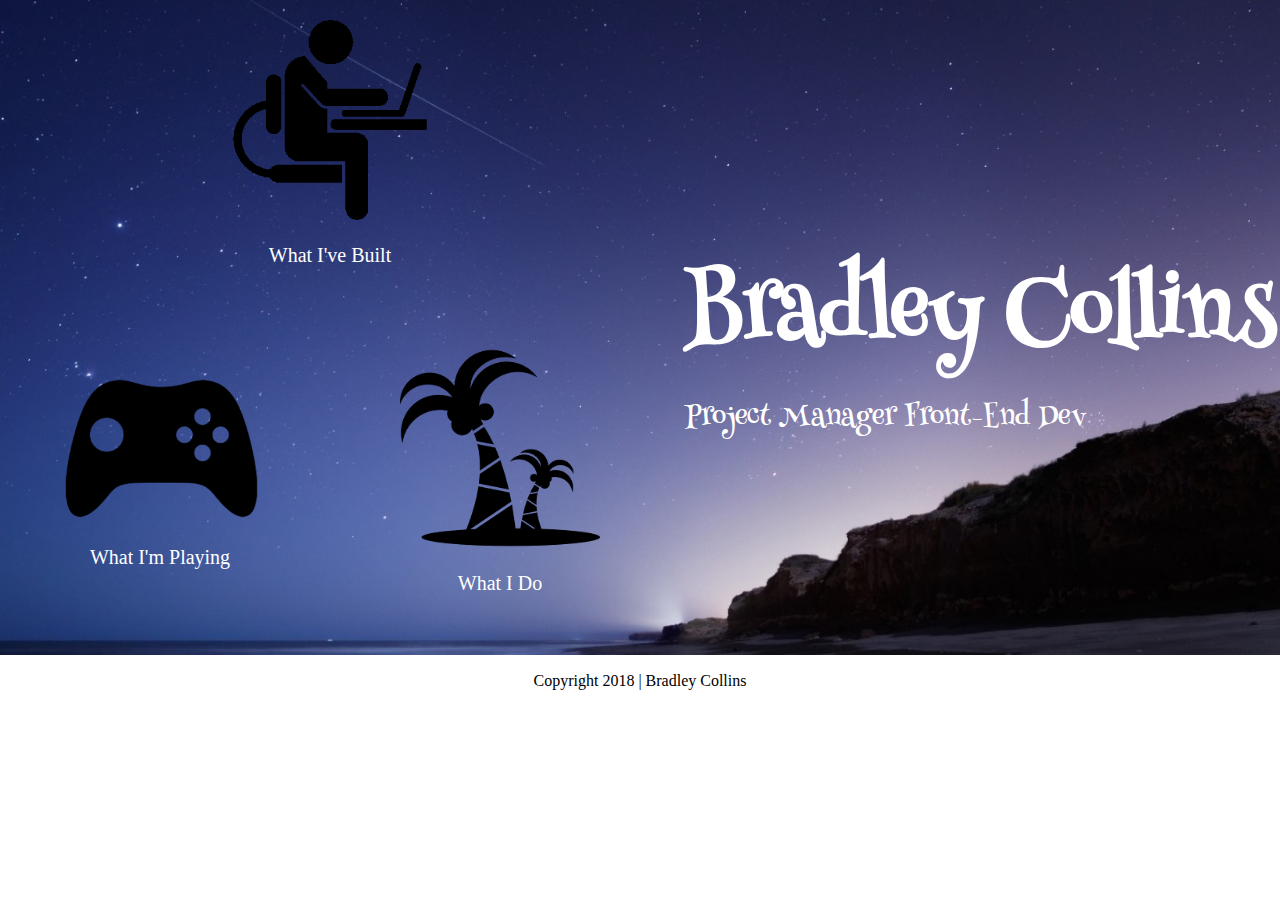
<file: index.html>
<!DOCTYPE html>
<html lang="en">

<head>

    <title>Bradley Collins</title>
    <meta http-equiv="x-ua-compatible" content="ie=edge">
    <meta name="viewport" content="width=device-width, initial-scale=1.0">
    <link media="all" type="text/css" rel="stylesheet" href="style.css">
    <link rel="stylesheet" href="https://use.fontawesome.com/releases/v5.2.0/css/all.css" integrity="sha384-hWVjflwFxL6sNzntih27bfxkr27PmbbK/iSvJ+a4+0owXq79v+lsFkW54bOGbiDQ" crossorigin="anonymous">
    <link href="https://fonts.googleapis.com/css?family=Monoton" rel="stylesheet">
    <link href="https://fonts.googleapis.com/css?family=Henny+Penny" rel="stylesheet">
    <link href="https://fonts.googleapis.com/css?family=Roboto" rel="stylesheet">

</head>
  <body>

  	<!-- <header>
  		<a href="#">Home</a>
  		<a href="#">What I've Built</a>
  		<a href="#">What I'm Playing</a>
  		<a href="#">What I Do</a>
  	</header> -->

  	<div class="container">
  		<div id="banner_content">
  			<h1>Bradley Collins</h1>
  			<p>Project Manager <i class="fas fa-arrows-alt-h"></i> Front-End Dev</p>
  		</div>
  		<div id="build">
  			<a href="what-ive-built.html"><img src="img/build2.png" /></a>
        <p class="icon_text">What I've Built</p>
  		</div>
  		<div id="game">
  			<a href="what-im-playing.html"><img src="img/xbox_c.png" /></a>
        <p class="icon_text">What I'm Playing</p>
  		</div>
  		<div id="about_me">
  			<a href="what-i-do.html"><img src="img/beach2.png" /></a>
        <p class="icon_text">What I Do</p>
  		</div>
  	</div>

  	<footer>
  		<div id="copy_text">
  			<p>Copyright 2018 | Bradley Collins</p>
  		</div>
  	</footer>



  </body>
</html>
</file>
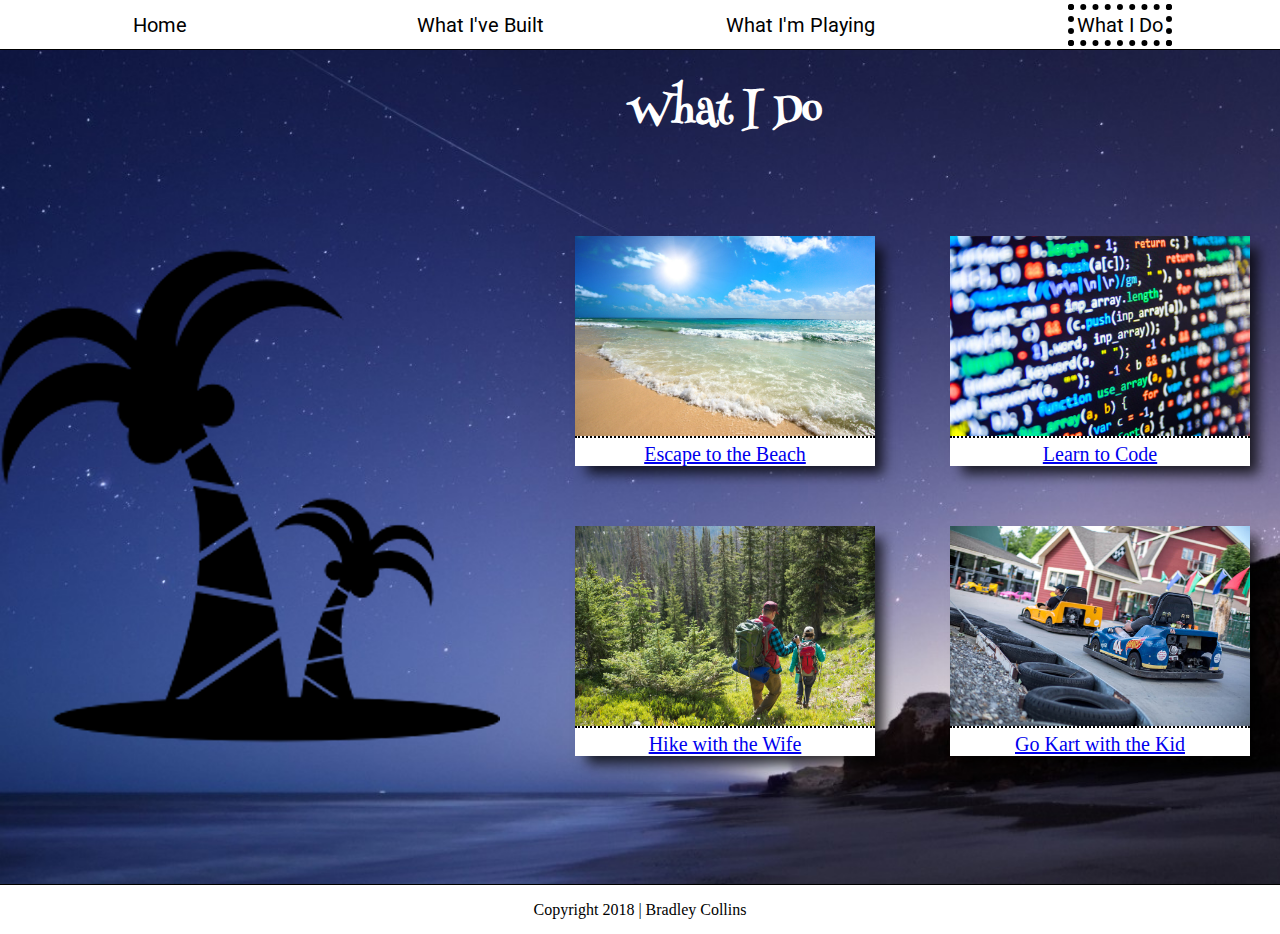
<file: what-i-do.html>
<!DOCTYPE html>
<html lang="en">

<head>

    <title>Bradley Collins | What I've Built</title>
    <meta http-equiv="x-ua-compatible" content="ie=edge">
    <meta name="viewport" content="width=device-width, initial-scale=1.0">
    <link media="all" type="text/css" rel="stylesheet" href="inner_page.css">
    <link rel="stylesheet" href="https://use.fontawesome.com/releases/v5.2.0/css/all.css" integrity="sha384-hWVjflwFxL6sNzntih27bfxkr27PmbbK/iSvJ+a4+0owXq79v+lsFkW54bOGbiDQ" crossorigin="anonymous">
    <link href="https://fonts.googleapis.com/css?family=Monoton" rel="stylesheet">
    <link href="https://fonts.googleapis.com/css?family=Henny+Penny" rel="stylesheet">
    <link href="https://fonts.googleapis.com/css?family=Roboto" rel="stylesheet">

</head>
  <body>

    <header>
      <a href="index.html">Home</a>
      <a href="what-ive-built.html">What I've Built</a>
      <a href="what-im-playing.html">What I'm Playing</a>
      <a class="active" href="what-i-do.html">What I Do</a>
    </header>

    <div class="container">
      <h1>What I Do</h1>
        <img class="banner_image" src="img/beach3.png" />
          <div id="middle_row_1">
            <div id="col1row1">
            <img src="img/beach_do.jpg" />
            <div id="port_link">
              <a href="https://bradleycollins.github.io/jasmine_bootstrap/">Escape to the Beach</a>
            </div>
          </div>
        </div>

          <div id="middle_row_2">
            <div id="col1row1">
              <img src="img/hiking_do.jpg" />
            <div id="port_link">
              <a href="https://bradleycollins.github.io/portfolio/">Hike with the Wife</a>
            </div>
          </div>
        </div>

          <div id="middle_row_3">
            <div id="col1row1">
              <img src="img/coding_do.jpg" />
            <div id="port_link">
              <a href="https://bradleycollins.github.io/gogaming/">Learn to Code</a>
            </div>
          </div>
        </div>

          <div id="middle_row_4">
            <div id="col1row1">
              <img src="img/karts_do.jpg" />
            <div id="port_link">
              <a href="https://bradleycollins.github.io/google-homepage/">Go Kart with the Kid</a>
            </div>
          </div>
        </div>

    </div>

    <footer>
      <div id="copy_text">
        <p>Copyright 2018 | Bradley Collins</p>
      </div>
    </footer>



  </body>
</html>
</file>
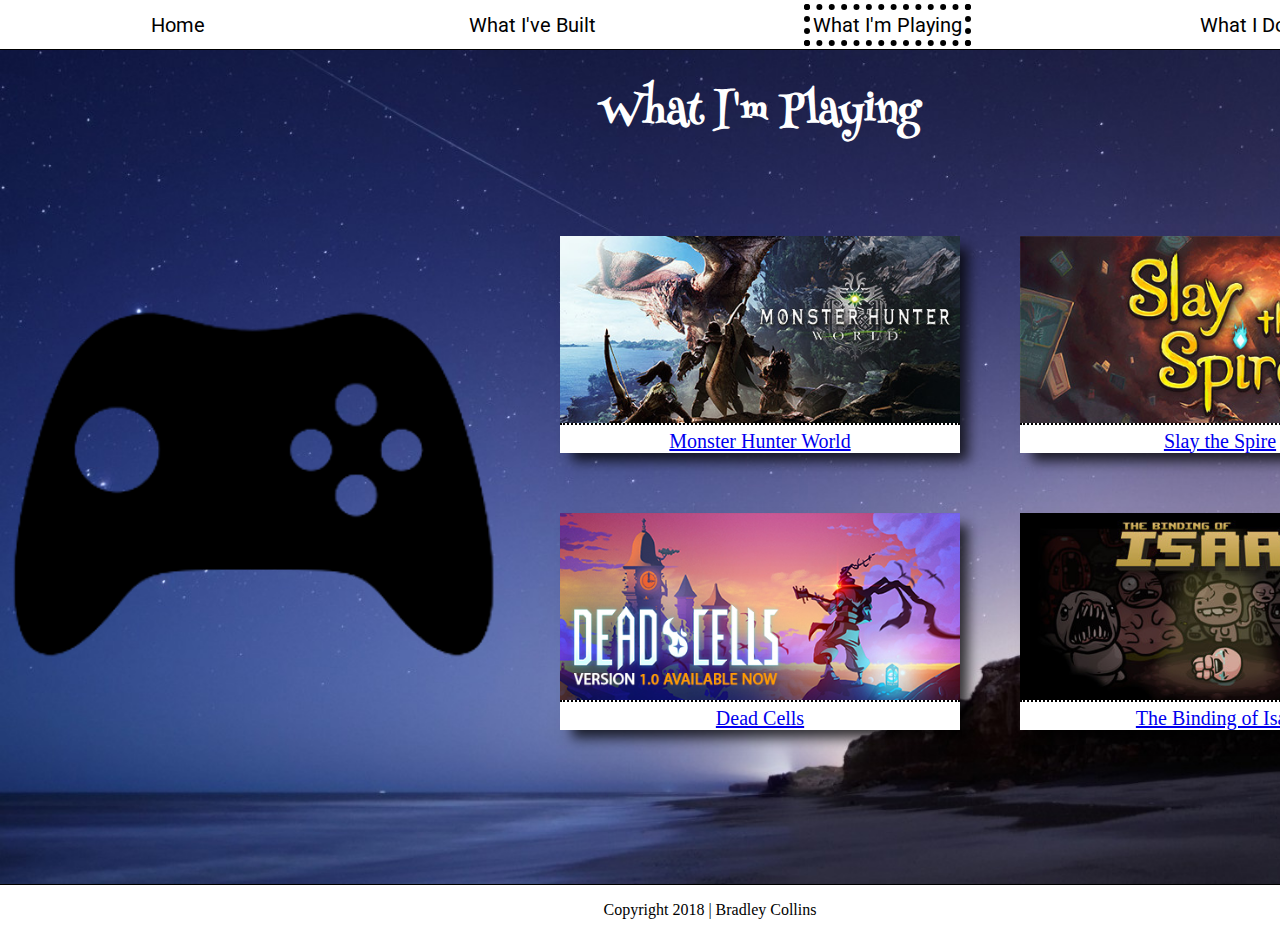
<file: what-im-playing.html>
<!DOCTYPE html>
<html lang="en">

<head>

    <title>Bradley Collins | What I'm Playing</title>
    <meta http-equiv="x-ua-compatible" content="ie=edge">
    <meta name="viewport" content="width=device-width, initial-scale=1.0">
    <link media="all" type="text/css" rel="stylesheet" href="inner_page.css">
    <link rel="stylesheet" href="https://use.fontawesome.com/releases/v5.2.0/css/all.css" integrity="sha384-hWVjflwFxL6sNzntih27bfxkr27PmbbK/iSvJ+a4+0owXq79v+lsFkW54bOGbiDQ" crossorigin="anonymous">
    <link href="https://fonts.googleapis.com/css?family=Monoton" rel="stylesheet">
    <link href="https://fonts.googleapis.com/css?family=Henny+Penny" rel="stylesheet">
    <link href="https://fonts.googleapis.com/css?family=Roboto" rel="stylesheet">

</head>
  <body>

  	<header>
  		<a href="index.html">Home</a>
  		<a href="what-ive-built.html">What I've Built</a>
  		<a class="active" href="what-im-playing.html">What I'm Playing</a>
  		<a href="#">What I Do</a>
  	</header>

  	<div class="container">
      <h1>What I'm Playing</h1>
  			<img class="banner_image" src="img/xbox_c2.png" />
          <div id="middle_row_1">
            <div id="col1row1">
            <img class="play_img" src="img/mhw.jpg" />
            <div id="port_link">
              <a href="https://store.steampowered.com/app/582010/MONSTER_HUNTER_WORLD/">Monster Hunter World</a>
            </div>
          </div>
        </div>

          <div id="middle_row_2">
            <div id="col1row1">
              <img class="play_img" src="img/dc.jpg" />
            <div id="port_link">
              <a href="https://store.steampowered.com/app/588650/Dead_Cells/">Dead Cells</a>
            </div>
          </div>
        </div>

          <div id="middle_row_3">
            <div id="col1row1">
              <img class="play_img" src="img/sts.jpg" />
            <div id="port_link">
              <a href="https://store.steampowered.com/app/646570/Slay_the_Spire/">Slay the Spire</a>
            </div>
          </div>
        </div>

          <div id="middle_row_4">
            <div id="col1row1">
              <img class="play_img" src="img/boi.jpg" />
            <div id="port_link">
              <a href="https://store.steampowered.com/app/113200/The_Binding_of_Isaac/">The Binding of Isaac</a>
            </div>
          </div>
        </div>

    </div>

  	<footer>
  		<div id="copy_text">
  			<p>Copyright 2018 | Bradley Collins</p>
  		</div>
  	</footer>



  </body>
</html>
</file>
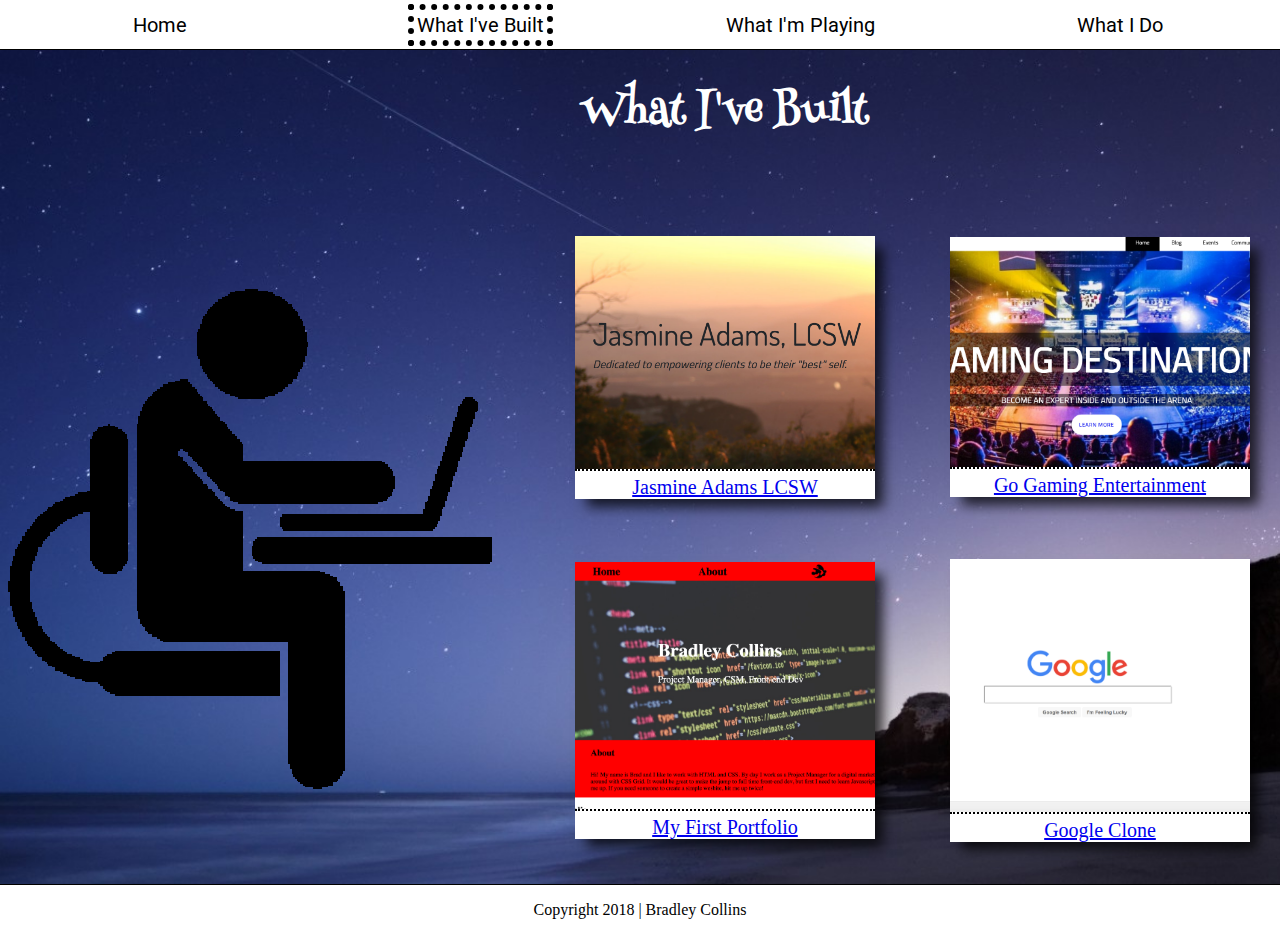
<file: what-ive-built.html>
<!DOCTYPE html>
<html lang="en">

<head>

    <title>Bradley Collins | What I've Built</title>
    <meta http-equiv="x-ua-compatible" content="ie=edge">
    <meta name="viewport" content="width=device-width, initial-scale=1.0">
    <link media="all" type="text/css" rel="stylesheet" href="inner_page.css">
    <link rel="stylesheet" href="https://use.fontawesome.com/releases/v5.2.0/css/all.css" integrity="sha384-hWVjflwFxL6sNzntih27bfxkr27PmbbK/iSvJ+a4+0owXq79v+lsFkW54bOGbiDQ" crossorigin="anonymous">
    <link href="https://fonts.googleapis.com/css?family=Monoton" rel="stylesheet">
    <link href="https://fonts.googleapis.com/css?family=Henny+Penny" rel="stylesheet">
    <link href="https://fonts.googleapis.com/css?family=Roboto" rel="stylesheet">

</head>
  <body>

  	<header>
  		<a href="index.html">Home</a>
  		<a class="active" href="what-ive-built.html">What I've Built</a>
  		<a href="what-im-playing.html">What I'm Playing</a>
  		<a href="what-i-do.html">What I Do</a>
  	</header>

  	<div class="container">
      <h1>What I've Built</h1>
  			<img class="banner_image" src="img/build3.png" />
          <div id="middle_row_1">
            <div id="col1row1">
            <img src="img/jasmine.png" />
            <div id="port_link">
              <a href="https://bradleycollins.github.io/jasmine_bootstrap/">Jasmine Adams LCSW</a>
            </div>
          </div>
        </div>

          <div id="middle_row_2">
            <div id="col1row1">
              <img src="img/first_port.png" />
            <div id="port_link">
              <a href="https://bradleycollins.github.io/portfolio/">My First Portfolio</a>
            </div>
          </div>
        </div>

          <div id="middle_row_3">
            <div id="col1row1">
              <img src="img/gogame.png" />
            <div id="port_link">
              <a href="https://bradleycollins.github.io/gogaming/">Go Gaming Entertainment</a>
            </div>
          </div>
        </div>

          <div id="middle_row_4">
            <div id="col1row1">
              <img src="img/google.png" />
            <div id="port_link">
              <a href="https://bradleycollins.github.io/google-homepage/">Google Clone</a>
            </div>
          </div>
        </div>

    </div>

  	<footer>
  		<div id="copy_text">
  			<p>Copyright 2018 | Bradley Collins</p>
  		</div>
  	</footer>



  </body>
</html>
</file>
<file: style.css>
body {
	display: grid;
	grid-template-columns: auto;
	grid-template-rows: 887px 50px;
	margin: 0;
/*	background-color: #2e5949;*/
}

header {
	display: grid;
	grid-template-columns: repeat(4, 1fr);
	border-bottom: 1px solid white;
}

header a {
	font-family: 'Roboto', sans-serif;
	font-size: 20px;
	text-decoration: none;
	justify-self: center;
	align-self: center;
	display: inline;
	color: black;
}

.container {
	display: grid;
	grid-gap: 20px;
	grid-template-columns: 25% 25% auto;
	grid-template-rows: repeat(2, 1fr);
/*	margin-top: 30px;*/
	background: url("img/beach_night.jpg");
	background-size: cover;

}

#banner_content {
	grid-column-start: 3;
	grid-row: 1 / span 3;
	color: white;
	font-size: 100px;
	/*background-color: rgba(0, 0, 0, 0.5);*/
}

#banner_content h1 {
	font-size: 100px;
	margin-bottom: 0;
	font-family: 'Henny Penny', cursive;
/*	font-family: 'Monoton', cursive;*/
}

#banner_content p {
	font-size: 36px;
	margin-top: 0;
	/*font-family: 'Roboto', sans-serif;*/
	font-family: 'Henny Penny', cursive;
}

.icon_text {
	text-align: center;
	color: white;
	font-size: 20px;
}

#build {
	grid-column: 1 / span 2;
	transition: .6s ease-in-out;
	align-self: center;
}

#build:hover {
	transform: rotate(360deg);
}

#game {
	grid-column: 1;
	grid-row-start: 2;
	transition: .6s ease-in-out;
}

#game:hover {
	transform: rotate(-360deg);
}

#about_me {
	grid-column: 2;
	grid-row-start: 2;
	transition: .6s ease-in-out;
}

#about_me:hover {
	transform: rotate(360deg);
}

#build,
#game,
#about_me,
#banner_content {
	justify-self: center;
	align-self: center;
}

#build img {
	width: 250px;
}
#game img {
	width: 250px;
}
#about_me img {
	width: 250px;
}

footer {
	border-top: 1px solid white;
/*	position: fixed;*/
	left: 0;
	bottom: 0;
	width: 100%;
	height: 50px;
	color: black;
/*	background-color: #20382f;*/
}

#copy_text {
	text-align: center;
}

@media only screen and (max-width: 1440px) {
	body {
		grid-template-rows: 655px 50px;
	}
	#banner_content h1 {
		font-size: 85px;
	}
	#banner_content p {
		font-size: 28px;
	}
	#build img {
		width: 200px;
	}
	#game img {
		width: 200px;
	}
	#about_me img {
		width: 200px;
	}
}
</file>
<file: inner_page.css>
body {
	display: grid;
	grid-template-rows: 50px 834px 50px;
	margin: 0;
}

header {
	display: grid;
	grid-template-columns: repeat(4, 1fr);
	border-bottom: 1px solid black;
	/*background: url("img/build_mask_3.jpg");*/
}

header a {
	font-family: 'Roboto', sans-serif;
	font-size: 20px;
	text-decoration: none;
	justify-self: center;
	align-self: center;
	display: inline;
	color: black;
}

header .active {
	outline: 6px dotted black;
	box-shadow: 0 0 0 6px #fff;
	animation: 1s animateBorder infinite;
	padding: 3px 3px 3px 3px;
}

@keyframes animateBorder {
	to {
		outline-color: #fff;
		box-shadow: 0 0 0 6px black;
	}
}
header a:hover {
	-webkit-transform:rotateY(180deg);
  	-moz-transform:rotateY(180deg);
  	-o-transform:rotateY(180deg);
  	-ms-transform:rotateY(180deg);
  	background-color: black;
  	color: white;
  	padding: 10px;
}

.container {
	display: grid;
	grid-gap: 60px;
	grid-template-columns: 500px 1fr 1fr;
	grid-template-rows: repeat(4, 1fr);
	/*background: #dbdbc5;*/
/*	margin-top: 30px;*/
	background: url("img/beach_night.jpg");
	background-size: cover;

}

.container img {
	grid-column-start: 1;
	grid-row: 2 / span 2;
	justify-self: center;
	align-self: center;
}

.container h1 {
	grid-column-start: 2;
	align-self: center;
	justify-self: center;
	font-family: 'Henny Penny', cursive;
	font-size: 40px;
	color: white;
}

.banner_image {
/*	mask-image: url("img/build3.png");
	-webkit-mask-image: url("img/build3.png");;*/
}

#middle_row_1 {
	grid-column-start: 2;
	grid-row-start: 2;
	align-self: center;
	justify-self: center;
	-webkit-box-shadow: 10px 10px 12px -2px rgba(0,0,0,0.75);
	-moz-box-shadow: 10px 10px 12px -2px rgba(0,0,0,0.75);
	box-shadow: 10px 10px 12px -2px rgba(0,0,0,0.75);
}

#middle_row_2 {
	grid-column-start: 2;
	grid-row-start: 3;
	align-self: center;
	justify-self: center;
	-webkit-box-shadow: 10px 10px 12px -2px rgba(0,0,0,0.75);
	-moz-box-shadow: 10px 10px 12px -2px rgba(0,0,0,0.75);
	box-shadow: 10px 10px 12px -2px rgba(0,0,0,0.75);
}

#middle_row_3 {
	grid-column-start: 3;
	grid-row-start: 2;
	align-self: center;
	justify-self: left;
	-webkit-box-shadow: 10px 10px 12px -2px rgba(0,0,0,0.75);
	-moz-box-shadow: 10px 10px 12px -2px rgba(0,0,0,0.75);
	box-shadow: 10px 10px 12px -2px rgba(0,0,0,0.75);
}

#middle_row_4 {
	grid-column-start: 3;
	grid-row-start: 3;
	align-self: center;
	justify-self: left;
	-webkit-box-shadow: 10px 10px 12px -2px rgba(0,0,0,0.75);
	-moz-box-shadow: 10px 10px 12px -2px rgba(0,0,0,0.75);
	box-shadow: 10px 10px 12px -2px rgba(0,0,0,0.75);
}


#col1row1 {
	font-size: 20px;
	text-align: center;
	background-color: white;
}

#col1row1 img {
	width: 300px;
	border-bottom: 2px dotted black;
}

.play_img {
	width: 400px !important;
}

footer {
/*	background: url("img/build_mask_3.jpg");
	color: white;*/
	border-top: 1px solid black;
}

footer p {
	text-align: center;
}


@media only screen and (max-width: 500px) {
	.body {
		grid-template-rows: 50px 300px 50px;
	}
	.banner_image {
		width: 200px;
	}
	.container {
		grid-template-columns: 1fr;
		grid-template-rows: auto;
	}
	.container h1 {
		grid-column-start: 1;
		grid-row-start: 1;
		font-size: 23px;
	}
	.container img {
		grid-column-start: 1;
		grid-row-start: 2;

	}
}
</file>
